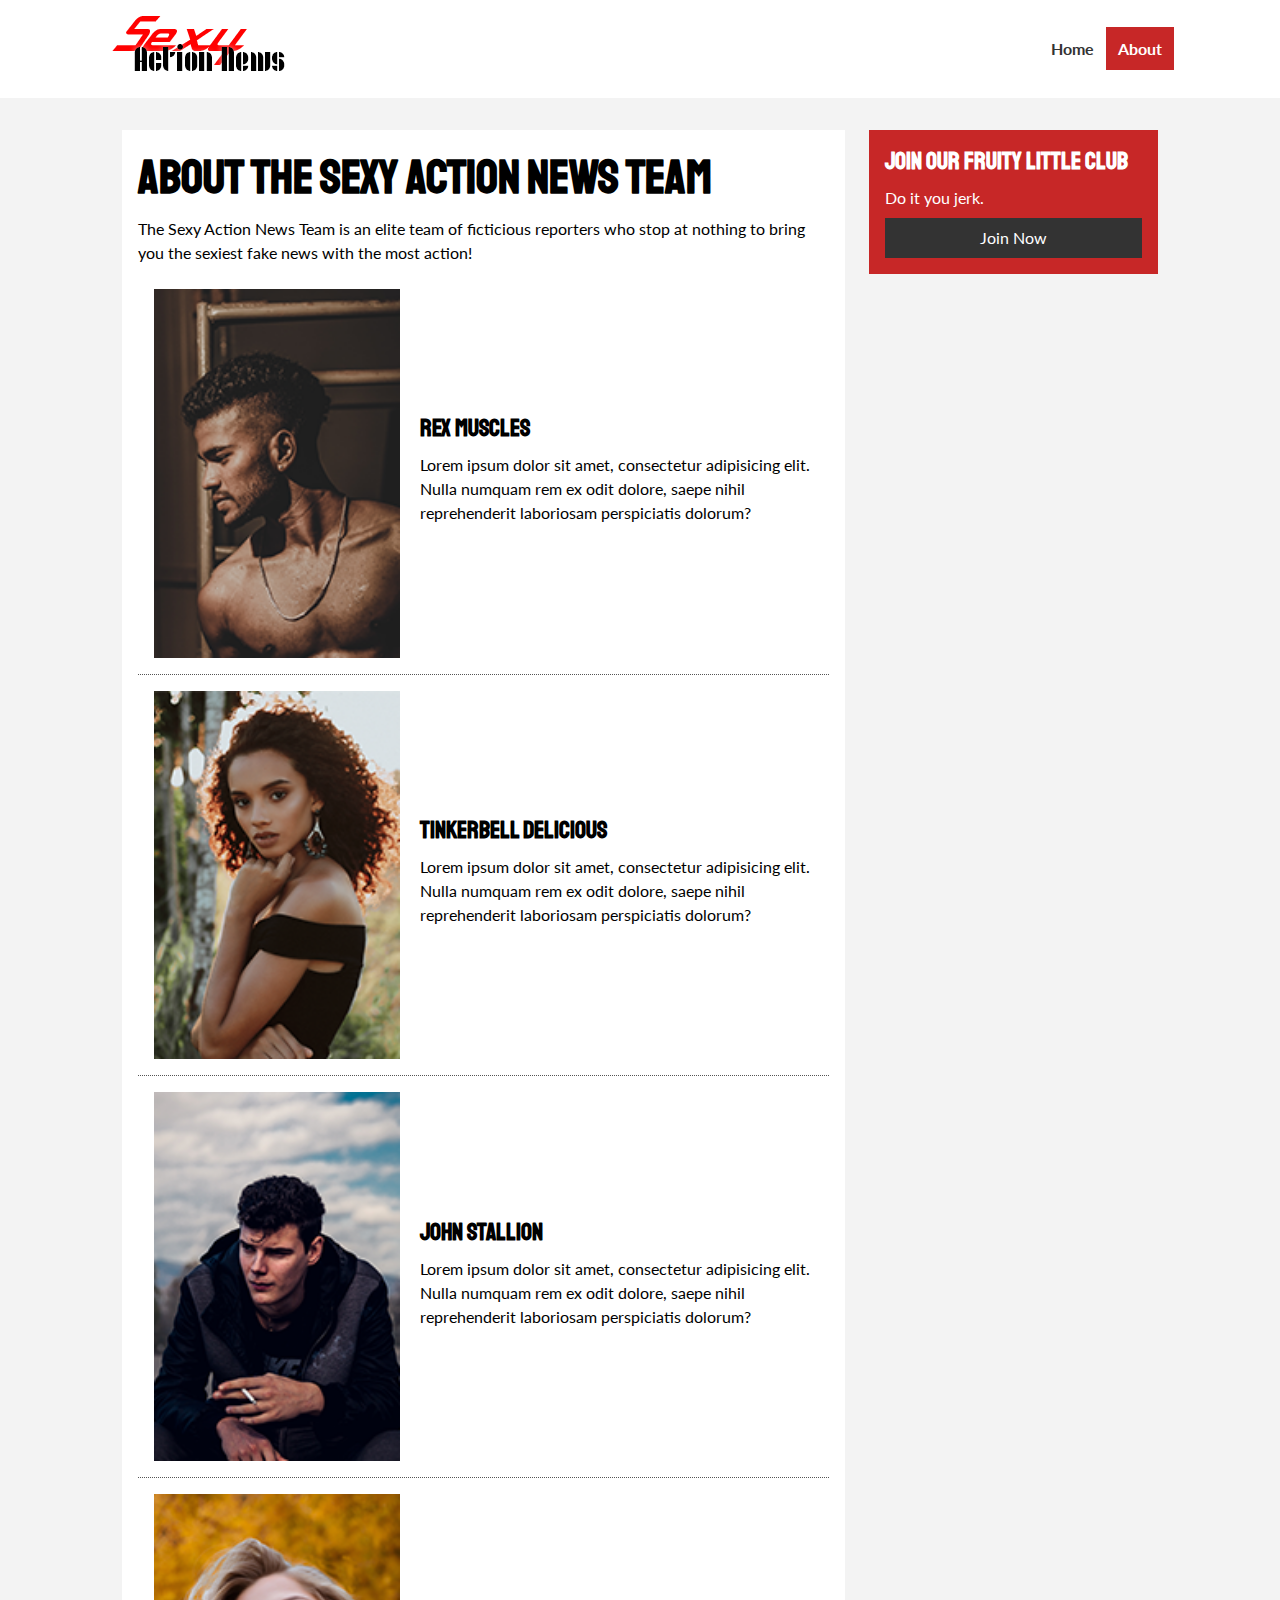
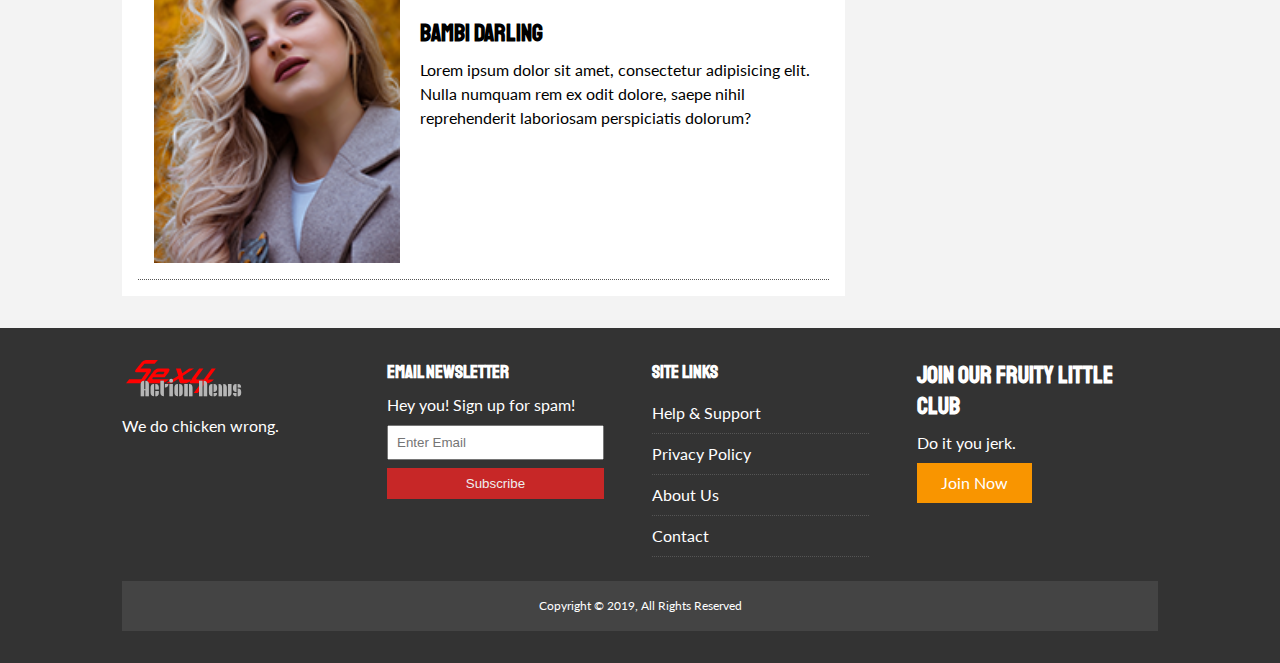
<file: about.html>
<!DOCTYPE html>
<html lang="en">

<head>
    <meta charset="UTF-8">
    <meta name="viewport" content="width=device-width, initial-scale=1.0">
    <meta http-equiv="X-UA-Compatible" content="ie=edge">
    <link rel="stylesheet" href="https://use.fontawesome.com/releases/v5.6.3/css/all.css" integrity="sha384-UHRtZLI+pbxtHCWp1t77Bi1L4ZtiqrqD80Kn4Z8NTSRyMA2Fd33n5dQ8lWUE00s/" crossorigin="anonymous">
    <link href="https://fonts.googleapis.com/css?family=Lato|Staatliches" rel="stylesheet">
    <link rel="stylesheet" href="css/style.css">
    <link rel="stylesheet" media="screen and (max-width: 768px)" href="css/mobile.css">
    <link rel="shortcut icon" type="image/x-icon" href="favicon.ico">
    <title>Sexy Action News | About</title>
</head>

<body>
    <nav id="main-nav">
        <div class="container">
            <a href="index.html"><img src="img/logo.png" alt="Sexy Action News" class="logo"></a>
            <div class="social">
                <a href="http://facebook.com" target="_blank"><i class="fab fa-facebook fa-2x"></i></a>
                <a href="http://twitter.com" target="_blank"><i class="fab fa-twitter fa-2x"></i></a>
                <a href="http://instagram.com" target="_blank"><i class="fab fa-instagram fa-2x"></i></a>
                <a href="http://youtube.com" target="_blank"><i class="fab fa-youtube fa-2x"></i></a>
            </div>
            <ul>

                <li><a href="index.html">Home</a></li>
                <li><a href="about.html" class="current">About</a></li>

            </ul>
        </div>
    </nav>

    <section id="about">
        <div class="container">
            <div class="page-container">
                <article class="card">
                    <div>
                        <h1 class="l-heading">About The Sexy Action News Team</h1>
                        <p>The Sexy Action News Team is an elite team of ficticious reporters who stop at nothing to bring you the sexiest fake news with the most action!</p>
                    </div>
                    <div class="profile">
                        <div class="profile-container">
                            <img src="img/about/rex.png" alt="Rex Muscles" class="profile-pic">
                            <div class="text-container">
                                <h1 class="s-heading">Rex Muscles</h1>
                                <p>Lorem ipsum dolor sit amet, consectetur adipisicing elit. Nulla numquam rem ex odit dolore, saepe nihil reprehenderit laboriosam perspiciatis dolorum?</p>
                            </div>

                        </div>
                        <div class="profile">
                            <div class="profile-container">
                                <img src="img/about/tinkerbell.png" alt="Tinkerbell Delicious" class="profile-pic">
                                <div class="text-container">
                                    <h1 class="s-heading">Tinkerbell Delicious</h1>
                                    <p>Lorem ipsum dolor sit amet, consectetur adipisicing elit. Nulla numquam rem ex odit dolore, saepe nihil reprehenderit laboriosam perspiciatis dolorum?</p>
                                </div>

                            </div>
                            <div class="profile">
                                <div class="profile-container">
                                    <img src="img/about/john.png" alt="John Stallion Delicious" class="profile-pic">
                                    <div class="text-container">
                                        <h1 class="s-heading">John Stallion</h1>
                                        <p>Lorem ipsum dolor sit amet, consectetur adipisicing elit. Nulla numquam rem ex odit dolore, saepe nihil reprehenderit laboriosam perspiciatis dolorum?</p>
                                    </div>

                                </div>
                                <div class="profile">
                                    <div class="profile-container">
                                        <img src="img/about/bambi.png" alt="Bambi Darling" class="profile-pic">
                                        <div class="text-container">
                                            <h1 class="s-heading">Bambi Darling</h1>
                                            <p>Lorem ipsum dolor sit amet, consectetur adipisicing elit. Nulla numquam rem ex odit dolore, saepe nihil reprehenderit laboriosam perspiciatis dolorum?</p>
                                        </div>

                                    </div>

                                </div>

                </article>

                <aside class="card bg-primary">
                    <h2>Join Our Fruity Little Club</h2>
                    <p>Do it you jerk.</p>
                    <a href="#" class="btn btn-dark btn-block">Join Now</a>
                </aside>
                </div>
                </div>
    </section>

    <!-- Footer -->

    <footer id="main-footer" class="py-2">
        <div class="container footer-container">
            <div>
                <img src="img/logo_light.svg" alt="" class="logo">
                <p>We do chicken wrong.</p>
            </div>
            <div>
                <h3>Email Newsletter</h3>
                <p>Hey you! Sign up for spam!</p>
                <form name="contact" method="POST" data-netlify="true">
                    <input type="email" name="email" placeholder="Enter Email">
                    <input type="submit" value="Subscribe" class="btn btn-primary">
                </form>
            </div>
            <div>
                <h3>Site Links</h3>
                <ul class="list">
                    <li><a href="#">Help & Support</a></li>
                    <li><a href="#">Privacy Policy</a></li>
                    <li><a href="#">About Us</a></li>
                    <li><a href="#">Contact</a></li>
                </ul>
            </div>
            <div>
                <h2>Join Our Fruity Little Club</h2>
                <p>Do it you jerk.</p>
                <a href="#" class="btn btn-secondary">Join Now</a>
            </div>
            <div>
                <p>
                    Copyright &copy; 2019, All Rights Reserved
                </p>
            </div>
        </div>
    </footer>
</body>

</html>
</file>
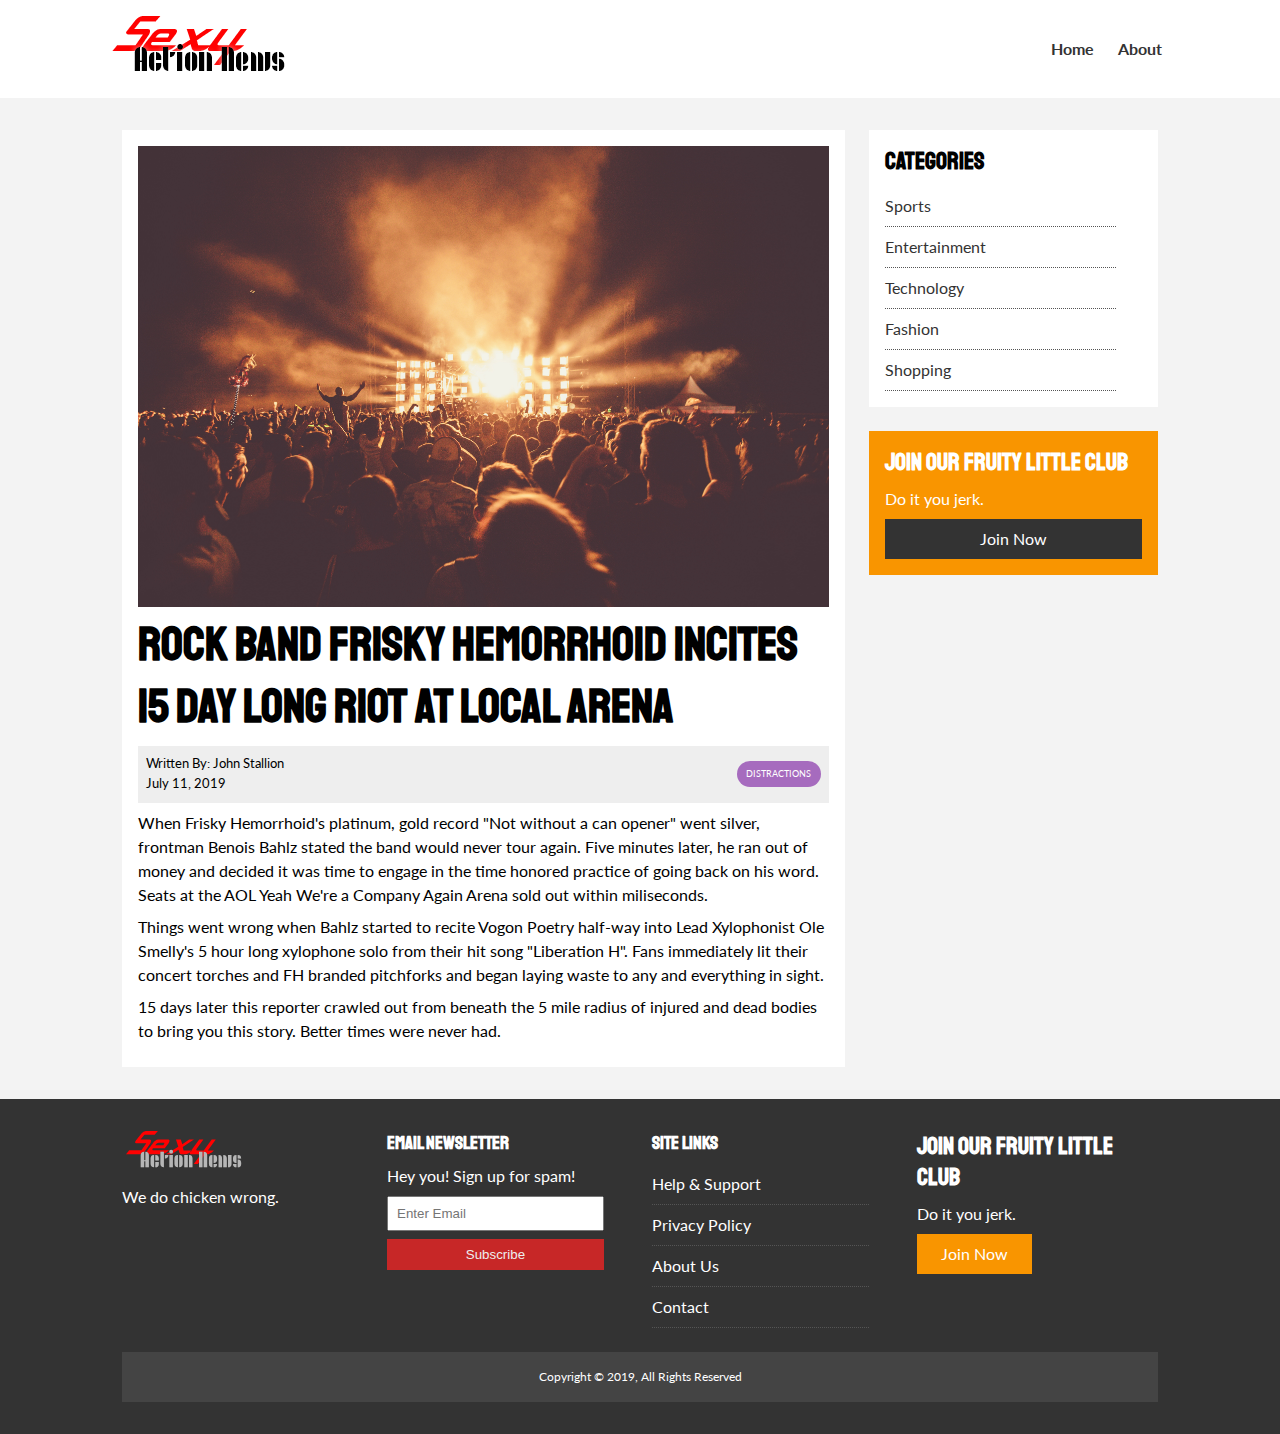
<file: article.html>
<!DOCTYPE html>
<html lang="en">

<head>
    <meta charset="UTF-8">
    <meta name="viewport" content="width=device-width, initial-scale=1.0">
    <meta http-equiv="X-UA-Compatible" content="ie=edge">
    <link rel="stylesheet" href="https://use.fontawesome.com/releases/v5.6.3/css/all.css" integrity="sha384-UHRtZLI+pbxtHCWp1t77Bi1L4ZtiqrqD80Kn4Z8NTSRyMA2Fd33n5dQ8lWUE00s/" crossorigin="anonymous">
    <link href="https://fonts.googleapis.com/css?family=Lato|Staatliches" rel="stylesheet">
    <link rel="stylesheet" href="css/style.css">
    <link rel="stylesheet" media="screen and (max-width: 768px)" href="css/mobile.css">
    <link rel="shortcut icon" type="image/x-icon" href="favicon.ico">
    <title>Sexy Action News | Latest News</title>
</head>

<body>
    <nav id="main-nav">
        <div class="container">
            <a href="index.html"><img src="img/logo.png" alt="Sexy Action News" class="logo"></a>
            <div class="social">
                <a href="http://facebook.com" target="_blank"><i class="fab fa-facebook fa-2x"></i></a>
                <a href="http://twitter.com" target="_blank"><i class="fab fa-twitter fa-2x"></i></a>
                <a href="http://instagram.com" target="_blank"><i class="fab fa-instagram fa-2x"></i></a>
                <a href="http://youtube.com" target="_blank"><i class="fab fa-youtube fa-2x"></i></a>
            </div>
            <ul>

                <li><a href="index.html">Home</a></li>
                <li><a href="about.html">About</a></li>

            </ul>
        </div>
    </nav>

    <section id="article">
        <div class="container">
            <div class="page-container">
                <article class="card">
                    <img src="img/articles/ent1.jpg" alt="">
                    <h1 class="l-heading">Rock Band Frisky Hemorrhoid Incites 15 Day Long Riot at Local Arena</h1>
                    <div class="meta">
                        <small>
                            <i class="fas fa-user"></i>  Written By: John Stallion <br/>July 11, 2019
                        </small>
                        <div class="category category-ent">Distractions</div>
                    </div>
                    <p>When Frisky Hemorrhoid's platinum, gold record "Not without a can opener" went silver, frontman Benois Bahlz stated the band would never tour again. Five minutes later, he ran out of money and decided it was time to engage in the time
                        honored practice of going back on his word. Seats at the AOL Yeah We're a Company Again Arena sold out within miliseconds.</p>
                    <p>Things went wrong when Bahlz started to recite Vogon Poetry half-way into Lead Xylophonist Ole Smelly's 5 hour long xylophone solo from their hit song "Liberation H". Fans immediately lit their concert torches and FH branded pitchforks
                        and began laying waste to any and everything in sight.</p>
                    <p>15 days later this reporter crawled out from beneath the 5 mile radius of injured and dead bodies to bring you this story. Better times were never had.</p>
                </article>
                <aside id="categories" class="card">
                    <h2>Categories</h2>
                    <ul class="list">
                        <li><a href="#"><i class="fas fa-chevron-right"></i> Sports</a></li>
                        <li><a href="#"><i class="fas fa-chevron-right"></i> Entertainment</a></li>
                        <li><a href="#"><i class="fas fa-chevron-right"></i> Technology</a></li>
                        <li><a href="#"><i class="fas fa-chevron-right"></i> Fashion</a></li>
                        <li><a href="#"><i class="fas fa-chevron-right"></i> Shopping</a></li>
                    </ul>
                </aside>
                <aside class="card bg-secondary">
                    <h2>Join Our Fruity Little Club</h2>
                    <p>Do it you jerk.</p>
                    <a href="#" class="btn btn-dark btn-block">Join Now</a>
                </aside>
            </div>
        </div>
    </section>

    <!-- Footer -->

    <footer id="main-footer" class="py-2">
        <div class="container footer-container">
            <div>
                <img src="img/logo_light.svg" alt="" class="logo">
                <p>We do chicken wrong.</p>
            </div>
            <div>
                <h3>Email Newsletter</h3>
                <p>Hey you! Sign up for spam!</p>
                <form name="contact" method="POST" data-netlify="true">
                    <input type="email" name="email" placeholder="Enter Email">
                    <input type="submit" value="Subscribe" class="btn btn-primary">
                </form>
            </div>
            <div>
                <h3>Site Links</h3>
                <ul class="list">
                    <li><a href="#">Help & Support</a></li>
                    <li><a href="#">Privacy Policy</a></li>
                    <li><a href="#">About Us</a></li>
                    <li><a href="#">Contact</a></li>
                </ul>
            </div>
            <div>
                <h2>Join Our Fruity Little Club</h2>
                <p>Do it you jerk.</p>
                <a href="#" class="btn btn-secondary">Join Now</a>
            </div>
            <div>
                <p>
                    Copyright &copy; 2019, All Rights Reserved
                </p>
            </div>
        </div>
    </footer>
</body>

</html>
</file>
<file: css/style.css>
:root {
    --primary-color: #c72727;
    --secondary-color: #f99500;
    --light-color: #f3f3f3;
    --dark-color: #333;
    --max-width: 1100px;
}

.category {
    --sports-color: #f99500;
    --ent-color: #a66bbe;
    --tech-color: #009cff;
}

* {
    margin: 0;
    padding: 0;
    box-sizing: border-box;
}

body {
    font-family: 'Lato', sans-serif;
    line-height: 1.5;
    background: var(--light-color);
}

a {
    color: #333;
    text-decoration: none;
}

ul {
    list-style: none;
}

img {
    width: 100%;
}

p {
    margin: .5rem 0;
}

h1,
h2,
h3,
h4,
h5,
h6 {
    font-family: 'Staatliches', cursive;
    margin-bottom: .55rem;
    line-height: 1.3;
}


/* Utility */

.container {
    max-width: var(--max-width);
    margin: auto;
    padding: 0 2rem;
    overflow: hidden;
}

.category {
    display: inline-block;
    color: white;
    font-size: .55rem;
    text-transform: uppercase;
    padding: .4rem .6rem;
    border-radius: 15px;
    margin-bottom: .5rem;
}

.category-sports {
    background: var(--sports-color);
}

.category-ent {
    background: var(--ent-color);
}

.category-tech {
    background: var(--tech-color);
}

.btn {
    display: inline-block;
    border: none;
    background: var(--dark-color);
    color: #eee;
    padding: .5rem 1.5rem;
}

.btn-light {
    background: var(--light-color);
}

.btn-primary {
    background: var(--primary-color);
}

.btn-secondary {
    background: var(--secondary-color);
}

.btn:hover {
    opacity: .9;
}

.btn-block {
    display: block;
    width: 100%;
    text-align: center;
}

.card {
    background: #fff;
    padding: 1rem;
}

.bg-dark {
    background: var(--dark-color);
    color: #fff;
}

.bg-primary {
    background: var(--primary-color);
    color: #fff;
}

.bg-secondary {
    background: var(--secondary-color);
    color: #fff;
}

.py-1 {
    padding: 1.5rem 0;
}

.py-2 {
    padding: 2rem 0;
}

.py-3 {
    padding: 3rem 0;
}

.p-1 {
    padding: 1.5rem;
}

.p-2 {
    padding: 2rem;
}

.p-3 {
    padding: 3rem;
}

.bg-dark h1,
.bg-dark h2,
.bg-dark h3,
.bg-dark a,
.bg-primary h1,
.bg-primary h2,
.bg-primary h3,
.bg-primary a,
.bg-secondary h1,
.bg-secondary h2,
.bg-secondary h3,
.bg-secondary a {
    color: #fff;
}

.l-heading {
    font-size: 3rem;
}

.s-heading {
    font-size: 1.5rem;
}

.list li {
    padding: .5rem 0;
    border-bottom: #555 dotted 1px;
    width: 90%;
}


/* Inner page grid container */

.page-container {
    display: grid;
    grid-template-columns: 5fr 2fr;
    margin: 2rem 0;
    grid-gap: 1.5rem;
}

.page-container>*:first-child {
    grid-row: 1 / span 3;
}


/* Navigation */

#main-nav {
    background: #fff;
    position: sticky;
    top: 0;
    z-index: 2;
}

#main-nav .container {
    display: grid;
    grid-template-columns: 6fr 3fr 2fr;
    padding: 1rem;
    align-items: center;
}

#main-nav .logo {
    width: 180px;
}

#main-nav ul {
    justify-self: end;
    display: flex;
}

#main-nav ul li a {
    padding: .75rem;
    font-weight: bold;
}

#main-nav ul li a.current {
    background: var(--primary-color);
    color: #fff;
}

#main-nav ul li a:hover {
    background: var(--light-color);
    color: var(--dark-color);
}

#main-nav .social {
    justify-self: center;
}

#main-nav .social i {
    color: #777;
    margin-right: .5rem;
}


/* Showcase */

#showcase {
    color: #fff;
    background: #333;
    padding: 2rem;
    position: relative;
}

#showcase:before {
    content: '';
    background: url('../img/featured.png') no-repeat center center/cover;
    position: absolute;
    top: 0;
    left: 0;
    width: 100%;
    height: 100%;
    opacity: .4;
}

#showcase .showcase-container {
    display: grid;
    grid-template-columns: repeat(2, 1fr);
    justify-content: center;
    align-items: center;
    height: 60vh;
}

#showcase .showcase-content {
    z-index: 1;
}

#showcase .showcase-content p {
    margin-bottom: 1rem;
}


/* Home Articles */

#home-articles .articles-container {
    display: grid;
    grid-template-columns: repeat(3, 1fr);
    grid-gap: 1rem;
}

#home-articles .articles-container>*:first-child,
#home-articles .articles-container>*:last-child {
    display: grid;
    grid-template-columns: repeat(2, 1fr);
    grid-gap: 1rem;
    grid-column: 1 / span 2;
    align-items: center;
}

#home-articles .articles-container>*:last-child {
    grid-column: 2 / span 2;
}

#article .meta {
    display: flex;
    justify-content: space-between;
    align-items: center;
    background: #eee;
    padding: .5rem;
}

#article .meta .category {
    margin-top: .4rem;
}


/* Footer */

#main-footer {
    background: var(--dark-color);
    color: #fff;
}

#main-footer .logo {
    width: 120px;
}

#main-footer a {
    color: #fff;
}

#main-footer .footer-container {
    display: grid;
    grid-template-columns: repeat(4, 1fr);
    grid-gap: 1.5rem;
}

#main-footer .footer-container>*:last-child {
    background: #444;
    grid-column: 1 / span 4;
    justify-content: center;
    align-content: center;
    text-align: center;
    padding: .5rem;
    font-size: .75rem;
}

#main-footer .footer-container input[type='email'] {
    width: 90%;
    padding: .5rem;
    margin-bottom: .5rem;
    justify-content: center;
    align-items: center;
}

#main-footer .footer-container input[type='submit'] {
    width: 90%;
}

#main-footer .footer-container .list li a:hover {
    color: var(--primary-color);
}


/* About */

#about .container .page-container .card .profile {
    display: flex;
    flex-direction: row;
    justify-content: center;
    flex-wrap: wrap;
}

#about .container .page-container .card .profile .profile-container {
    display: flex;
    padding: 1rem;
    border-bottom: #555 dotted 1px;
}

#about .text-container {
    margin-left: 20px;
    justify-self: center;
    align-self: center;
}
</file>
<file: css/mobile.css>
/* Navigation */

#main-nav .social {
    display: none;
}

#main-nav .container {
    grid-template-columns: 1fr;
    grid-gap: 1.2rem;
}

#main-nav ul,
#main-nav .logo {
    justify-self: center;
}

#main-nav ul li a {
    padding: .5rem;
}

#home-articles .articles-container {
    grid-template-columns: repeat(2, 1fr);
}

#home-articles .articles-container>*:first-child,
#home-articles .articles-container>*:last-child {
    grid-template-columns: 1fr;
    grid-column: 1;
}

@media(max-width: 600px) {
    /* Stack Grid Items */
    #showcase .showcase-container,
    #home-articles .articles-container,
    #main-footer .footer-container {
        grid-template-columns: 1fr;
    }
    #main-footer .footer-container>*:last-child {
        grid-column: 1;
    }
    #main-footer .footer-container>*:first-child,
    #main-footer .footer-container *:nth-child(2) {
        border-bottom: #444 dotted 1px;
        padding-bottom: 1rem;
    }
    .page-container {
        grid-template-columns: 1fr;
        text-align: center;
    }
    .page-container>*first-child {
        grid-row: 1;
    }
    .page-container .meta small {
        max-width: 200px;
    }
    .l-heading {
        font-size: 2rem;
    }
    .profile-pic {
        max-height: 150px;
        align-self: center;
    }
    .s-heading {
        font-size: 1.25em;
    }
    .text-container p {
        font-size: .8rem;
    }
}

@media(max-width: 360px) {
    #showcase .showcase-container {
        overflow: auto;
    }
    .profile-pic {
        max-width: 100px;
        align-self: center;
    }
    .profile-container {
        flex-direction: column;
    }
}

@media(max-width: 320px) {
    #showcase .showcase-container {
        overflow: scroll;
    }
}
</file>
